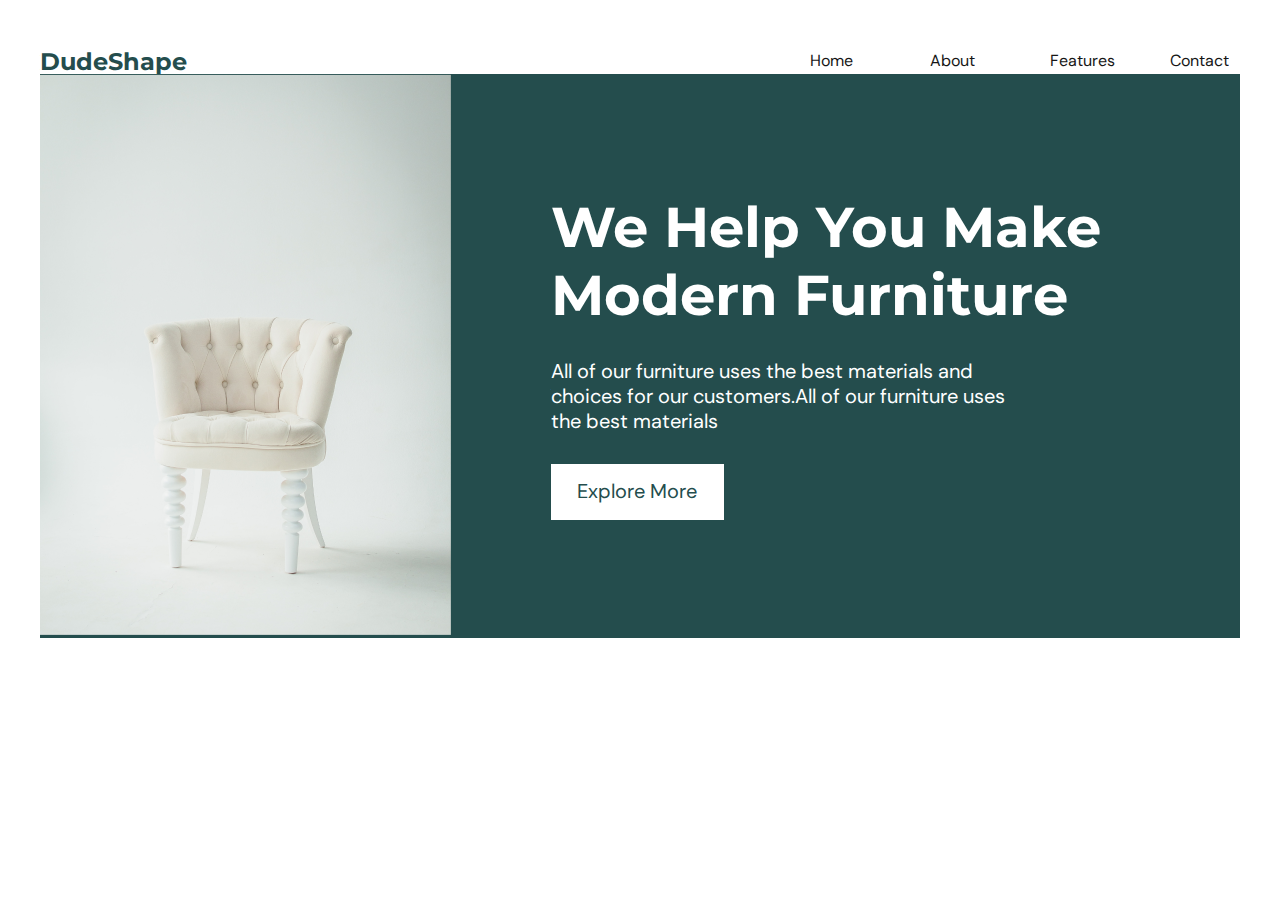
<file: Gride Practice/index.html>
<!DOCTYPE html>
<html lang="en">
  <head>
    <meta charset="UTF-8" />
    <meta http-equiv="X-UA-Compatible" content="IE=edge" />
    <meta name="viewport" content="width=device-width, initial-scale=1.0" />
    <title>Document</title>
    <link rel="stylesheet" href="style.css" />
  </head>
  <body>
    <header class="header">
      <div class="container header__container">
        <div class="header__logo">DudeShape</div>
        <nav class="header__nav">
          <ul class="header__list">
            <li class="header__list-item">
              <a href="#" class="header__link">Home</a>
            </li>
            <li class="header__list-item">
              <a href="#" class="header__link">About</a>
            </li>
            <li class="header__list-item">
              <a href="#" class="header__link">Features</a>
            </li>
            <li class="header__list-item">
              <a href="#" class="header__link">Contact</a>
            </li>
          </ul>
        </nav>
      </div>
    </header>
    <main class="main">
      <section class="hero">
        <div class="container hero__container">
          <div class="hero__img-wrapper">
            <img src="imgs/Rectangle 91.png" alt="main-img" />
          </div>
          <div class="text">
            <div class="text__header">We Help You Make Modern Furniture</div>
            <div class="text_paragraph">
              All of our furniture uses the best materials and choices for our
              customers.All of our furniture uses the best materials
            </div>
            <a href="#" class="text__cta">Explore More</a>
          </div>
        </div>
      </section>
    </main>
  </body>
</html>
</file>
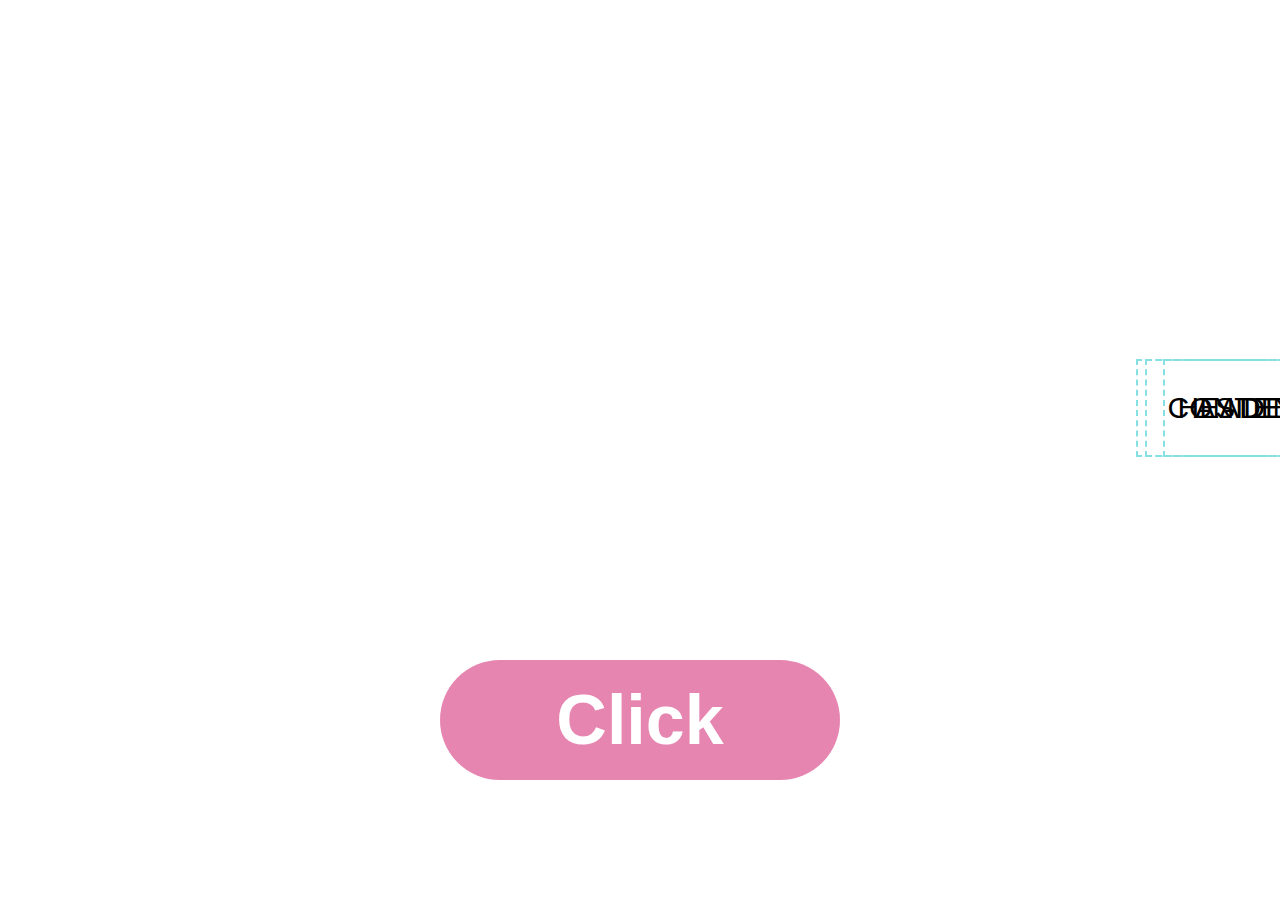
<file: Grid Course/grid-areas.html>
<!DOCTYPE html>
<html lang="en">
  <head>
    <meta charset="UTF-8" />
    <meta http-equiv="X-UA-Compatible" content="IE=edge" />
    <meta name="viewport" content="width=device-width, initial-scale=1.0" />
    <title>Document</title>
    <link rel="stylesheet" href="style.css" />
  </head>
  <body>
    <div class="grid-wrapper">
      <header class="header element">HEADER</header>
      <aside class="aside element">ASIDE</aside>
      <main class="main element">CONTENT</main>
    </div>
    <a href="grid-pos.html" class="btn">Click</a>
  </body>
</html>
</file>
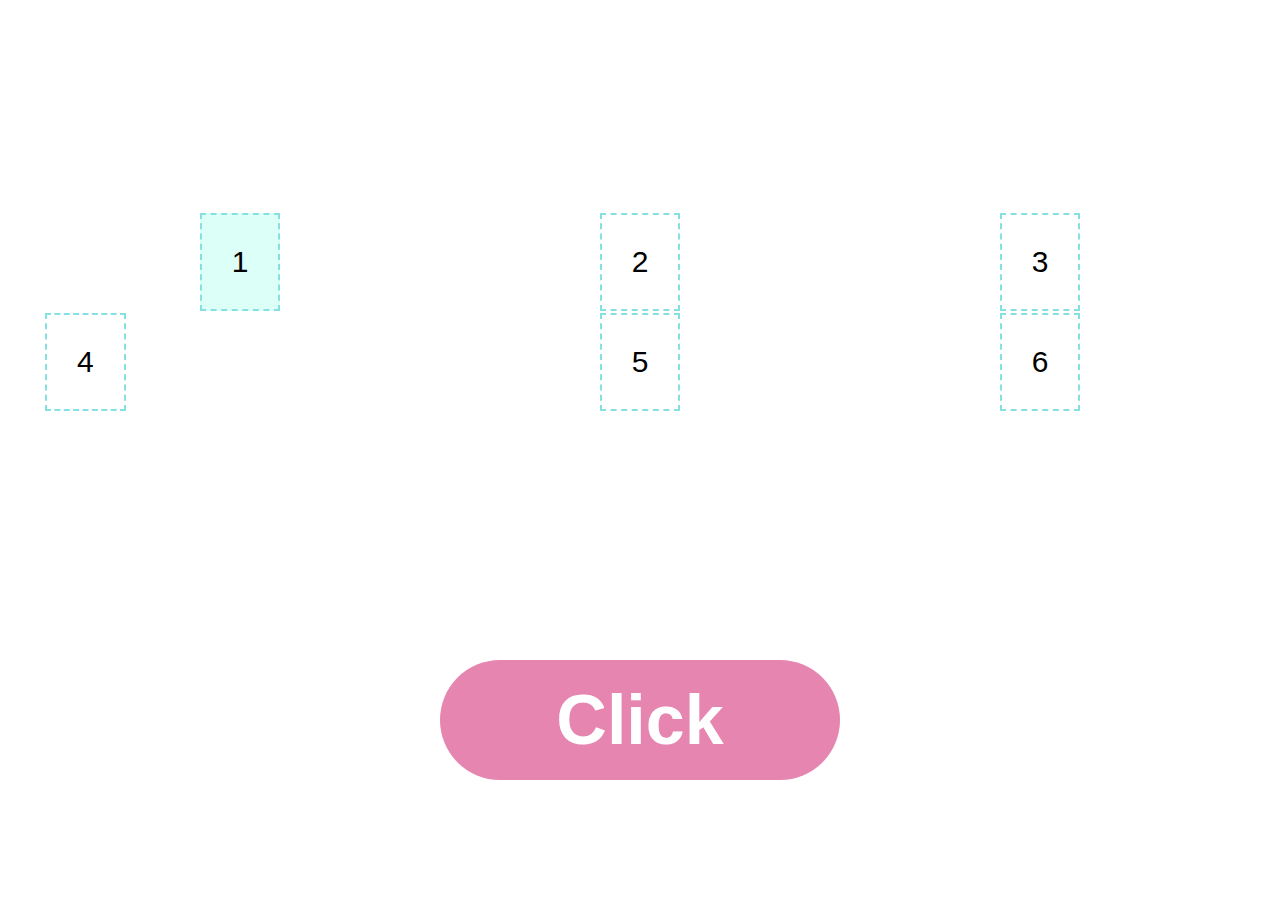
<file: Grid Course/grid-pos.html>
<!DOCTYPE html>
<html lang="en">
  <head>
    <meta charset="UTF-8" />
    <meta http-equiv="X-UA-Compatible" content="IE=edge" />
    <meta name="viewport" content="width=device-width, initial-scale=1.0" />
    <title>Document</title>
    <link rel="stylesheet" href="style.css" />
  </head>
  <body>
    <div class="grid-wrapper">
      <div class="grid_item1 element">1</div>
      <div class="grid_item2 element">2</div>
      <div class="grid_item3 element">3</div>
      <div class="grid_item4 element">4</div>
      <div class="grid_item5 element">5</div>
      <div class="grid_item6 element">6</div>
    </div>
    <a href="grid.html" class="btn">Click</a>
  </body>
</html>
</file>
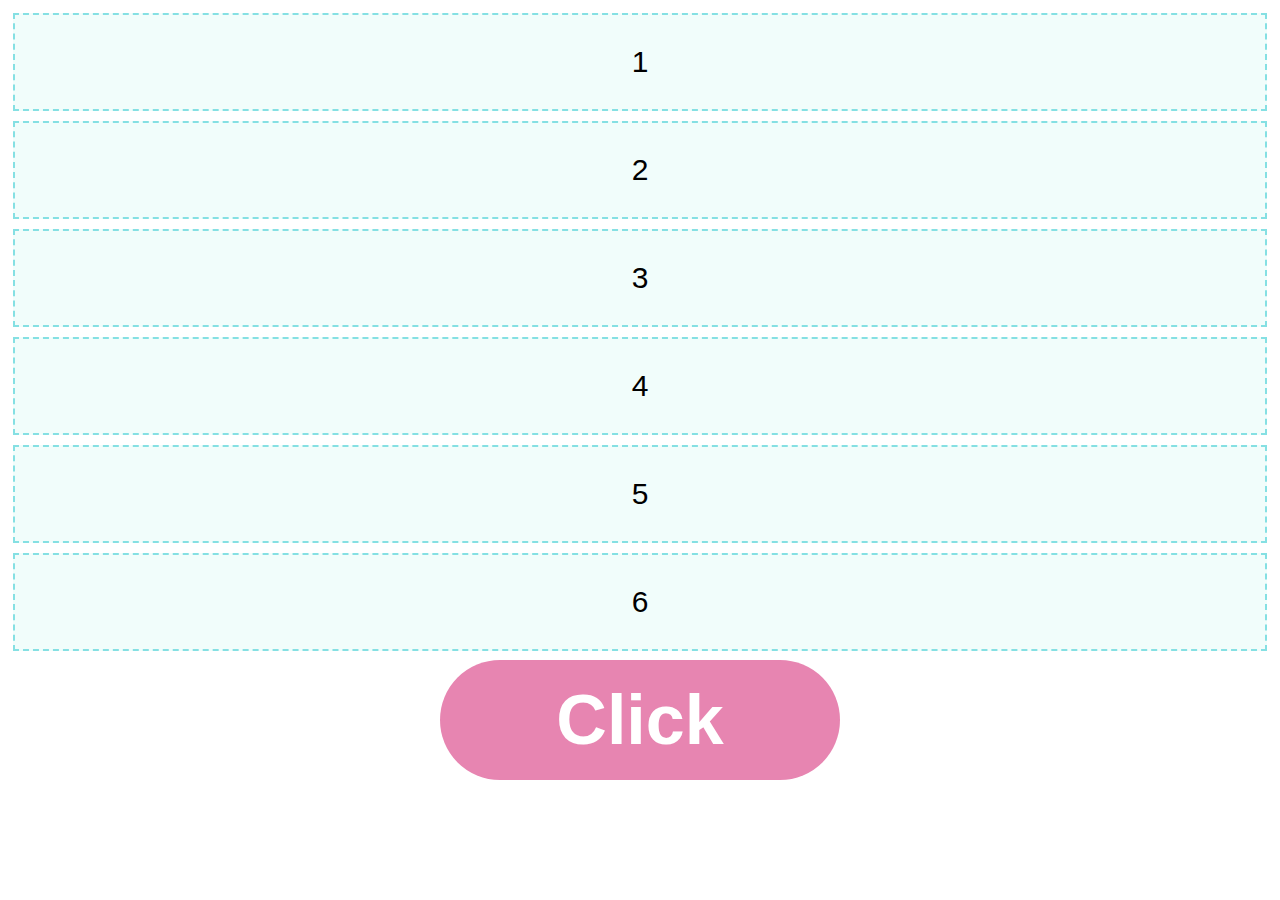
<file: Grid Course/grid-template.html>
<!DOCTYPE html>
<html lang="en">
  <head>
    <meta charset="UTF-8" />
    <meta http-equiv="X-UA-Compatible" content="IE=edge" />
    <meta name="viewport" content="width=device-width, initial-scale=1.0" />
    <title>Document</title>
    <link rel="stylesheet" href="style.css" />
  </head>
  <body>
    <div class="grid_body">
      <div class="grid_item element">1</div>
      <div class="grid_item element">2</div>
      <div class="grid_item element">3</div>
      <div class="grid_item element">4</div>
      <div class="grid_item element">5</div>
      <div class="grid_item element">6</div>
      <!-- <div class="grid_item element">7</div> -->
    </div>
    <a href="grid-areas.html" class="btn">Click</a>
  </body>
</html>
</file>
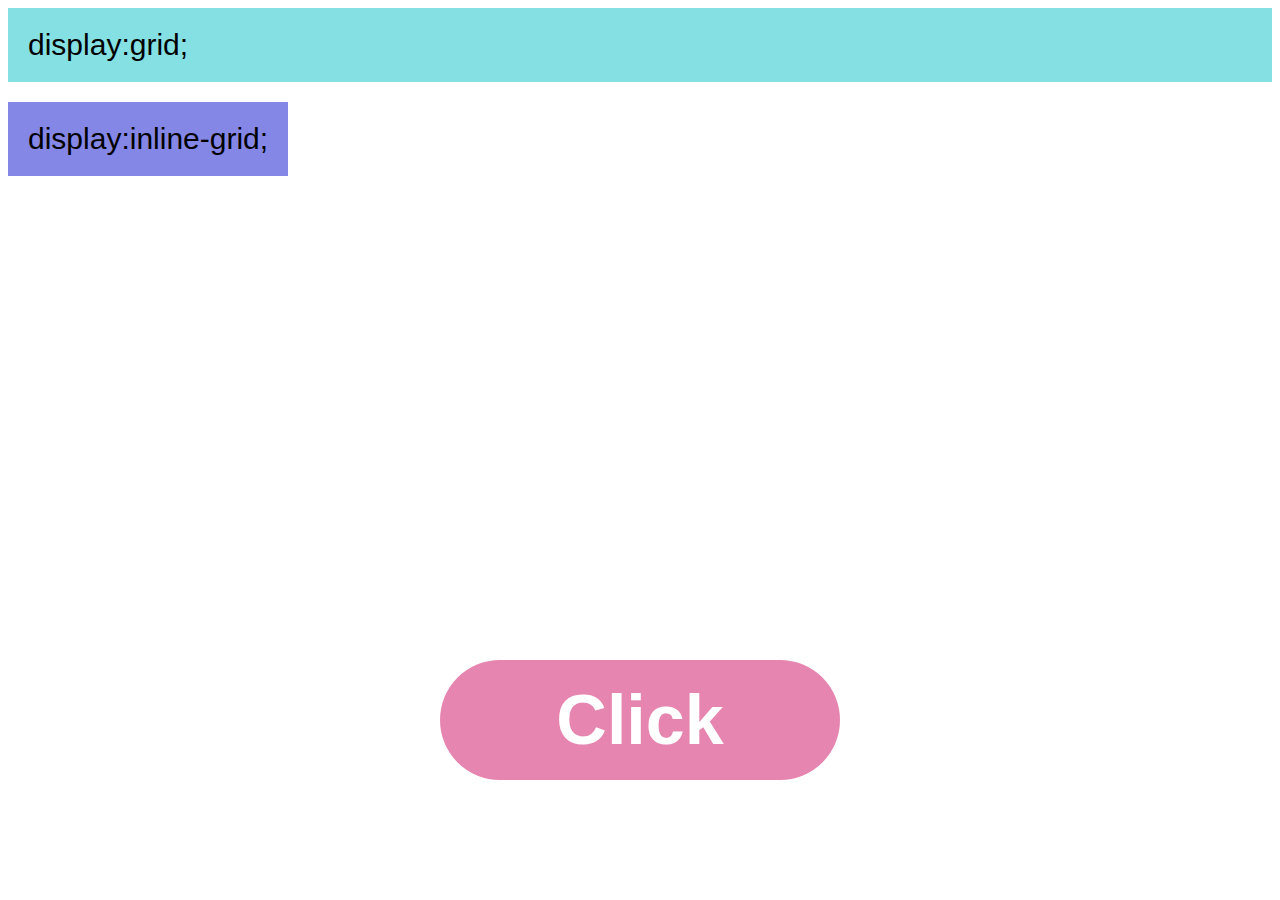
<file: Grid Course/grid.html>
<!DOCTYPE html>
<html lang="en">
  <head>
    <meta charset="UTF-8" />
    <meta http-equiv="X-UA-Compatible" content="IE=edge" />
    <meta name="viewport" content="width=device-width, initial-scale=1.0" />
    <title>Document</title>
    <link rel="stylesheet" href="style.css" />
  </head>
  <body>
    <div class="grid">display:grid;</div>
    <div class="grid-inline">display:inline-grid;</div>
    <a href="grid-template.html" class="btn">Click</a>
  </body>
</html>
</file>
<file: Gride Practice/style.css>
@import url("https://fonts.googleapis.com/css2?family=DM+Sans:wght@400;500;700&family=Montserrat:wght@400;500;700;900&display=swap");
html,
body,
div,
span,
applet,
object,
iframe,
h1,
h2,
h3,
h4,
h5,
h6,
p,
blockquote,
pre,
a,
abbr,
acronym,
address,
big,
cite,
code,
del,
dfn,
em,
img,
ins,
kbd,
q,
s,
samp,
small,
strike,
strong,
sub,
sup,
tt,
var,
b,
u,
i,
center,
dl,
dt,
dd,
ol,
ul,
li,
fieldset,
form,
label,
legend,
table,
caption,
tbody,
tfoot,
thead,
tr,
th,
td,
article,
aside,
canvas,
details,
embed,
figure,
figcaption,
footer,
header,
hgroup,
menu,
nav,
output,
ruby,
section,
summary,
time,
mark,
audio,
video {
  margin: 0;
  padding: 0;
  border: 0;
  font-size: 100%;
  font: inherit;
  vertical-align: baseline;
}

article,
aside,
details,
figcaption,
figure,
footer,
header,
hgroup,
menu,
nav,
section {
  display: block;
}

html {
  height: 100%;
}

body {
  line-height: 1;
}

ol,
ul {
  list-style: none;
}

blockquote,
q {
  quotes: none;
}

blockquote:before,
blockquote:after,
q:before,
q:after {
  content: "";
  content: none;
}

table {
  border-collapse: collapse;
  border-spacing: 0;
}

* {
  text-decoration: none;
  color: inherit;
}

.container {
  max-width: 75rem;
  margin: 0 auto;
}

.header {
  padding-top: 50px;
}
.header__container {
  display: grid;
  grid-template-columns: 1fr auto;
  justify-content: space-between;
  -moz-column-gap: 50px;
       column-gap: 50px;
}
.header__logo {
  font-family: "Montserrat";
  font-style: normal;
  font-weight: 700;
  font-size: 24px;
  line-height: 100%;
  color: #244d4d;
}
.header__list {
  display: grid;
  grid-template-columns: repeat(4, minmax(4.375rem, 1fr));
  -moz-column-gap: 50px;
       column-gap: 50px;
}
.header__link {
  font-family: "DM Sans";
  font-style: normal;
  font-weight: 400;
  font-size: 16px;
  line-height: 21px;
  /* identical to box height */
  transition: color 0.3s ease-in;
  color: #161616;
}
.header__link:hover {
  color: #244d4d;
  transition: color 0.3s ease-in;
}

.hero__container {
  display: flex;
  align-items: center;
  background-color: #244d4d;
  align-items: center;
  -moz-column-gap: 100px;
       column-gap: 100px;
}
.text {
  display: flex;
  flex-direction: column;
  gap: 30px;
}
.text_paragraph {
  max-width: 488px;
  font-family: "DM Sans";
  font-style: normal;
  font-weight: 400;
  font-size: 20px;
  line-height: 125%;
  color: #fff;
}
.text__header {
  font-family: "Montserrat";
  font-style: normal;
  font-weight: 700;
  font-size: 3.5rem;
  line-height: 68px;
  color: #fff;
}
.text__cta {
  display: flex;
  justify-content: center;
  align-items: center;
  width: 172.58px;
  height: 56px;
  font-family: "DM Sans";
  font-style: normal;
  font-weight: 400;
  font-size: 20px;
  line-height: 25px;
  /* identical to box height, or 125% */
  color: #244d4d;
  background: #ffffff;
}/*# sourceMappingURL=style.css.map */
</file>
<file: Grid Course/style.css>
div {
  font-size: 30px;
  color: rgb(0, 0, 0);
  font-family: sans-serif;
}

.btn {
  display: flex;
  justify-content: center;
  align-items: center;
  border-radius: 500px;
  width: 400px;
  height: 120px;
  font-size: 70px;
  font-weight: bold;
  text-decoration: none;
  color: #ffffff;
  font-family: sans-serif;
  background-color: #e785b1;
  margin: 0 auto;
  position: absolute;
  top: 80%;
  left: 50%;
  transform: translate(-50%, -50%);
  transition: all 0.3s;
}
.btn:hover {
  transition: all 0.3s;
  transform: translate(-50%, -50%);
  width: 500px;
  height: 150px;
  font-size: 75px;
  box-shadow: 0 0 50px 10px #e785b1;
}

.element {
  text-align: center;
  border: 2px dashed #85e0e3;
  margin: 5px 5px;
  padding: 30px;
}

.grid {
  display: grid;
  font-size: 30px;
  padding: 20px;
  background-color: #85e0e3;
  margin-bottom: 20px;
}

.grid-inline {
  display: inline-grid;
  font-size: 30px;
  padding: 20px;
  background-color: #8587e7;
}

.grid_body {
  display: grid;
}
.grid_item {
  background-color: rgba(149, 240, 222, 0.1294117647);
}

.grid-wrapper {
  display: grid;
  grid-template-areas: "box box box" "aside content content ";
}

.header {
  grid-area: box;
}

.aside {
  grid-area: aside;
}

.main {
  grid-area: content;
}

.grid-wrapper {
  height: 600px;
  display: grid;
  justify-content: center;
  grid-template: repeat(2, 100px)/repeat(3, 400px);
  align-items: start;
  justify-items: center;
  align-content: center;
}

.grid_item1 {
  background-color: #dcfff7;
}

.grid_item4 {
  justify-self: start;
}/*# sourceMappingURL=style.css.map */
</file>
